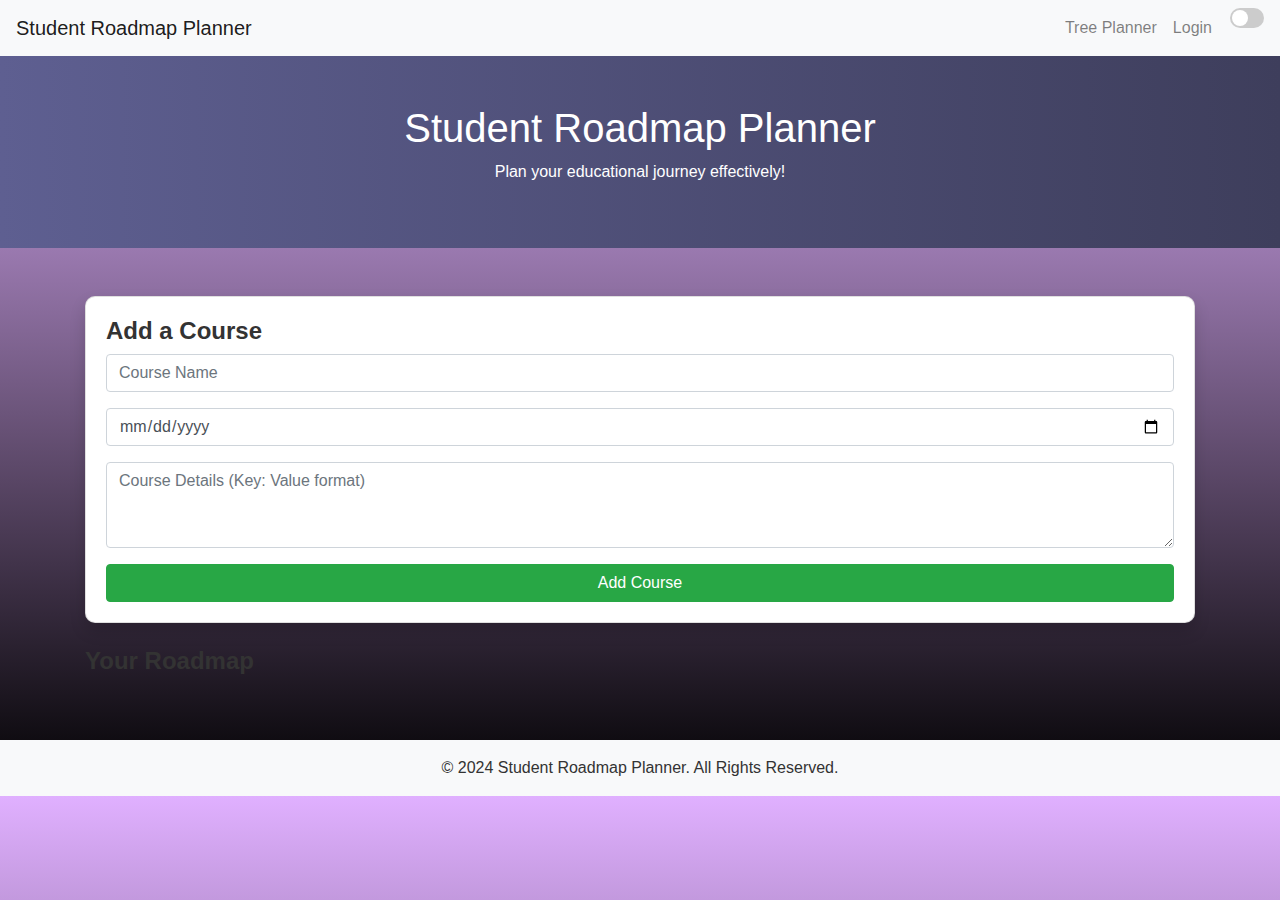
<file: index.html>
<!DOCTYPE html>
<html lang="en">
<head>
    <meta charset="UTF-8">
    <meta name="viewport" content="width=device-width, initial-scale=1.0">
    <title>Student Roadmap Planner</title>
    <link rel="stylesheet" href="https://stackpath.bootstrapcdn.com/bootstrap/4.5.2/css/bootstrap.min.css">
    <link rel="stylesheet" href="styles.css">
</head>
<body>
    <nav class="navbar navbar-expand-lg navbar-light bg-light">
        <a class="navbar-brand" href="index.html">Student Roadmap Planner</a>
        <button class="navbar-toggler" type="button" data-toggle="collapse" data-target="#navbarNav" aria-controls="navbarNav" aria-expanded="false" aria-label="Toggle navigation">
            <span class="navbar-toggler-icon"></span>
        </button>
        <div class="collapse navbar-collapse" id="navbarNav">
            <ul class="navbar-nav ml-auto">
                <li class="nav-item">
                    <a class="nav-link" href="tree-planner.html">Tree Planner</a>
                </li>
                <li class="nav-item">
                    <a class="nav-link" href="#">Login</a>
                </li>
                <li class="nav-item">
                    <label class="switch">
                        <input type="checkbox" id="themeToggle">
                        <span class="slider round"></span>
                    </label>
                </li>
            </ul>
        </div>
    </nav>
    

    <header class="bg-primary text-white text-center py-5">
        <h1>Student Roadmap Planner</h1>
        <p>Plan your educational journey effectively!</p>
    </header>
    
    <div class="container mt-5">
        <div id="course-form" class="mb-4 card shadow">
            <div class="card-body">
                <h2 class="h4">Add a Course</h2>
                <input type="text" id="courseName" class="form-control mb-3" placeholder="Course Name" required>
                <input type="date" id="courseDeadline" class="form-control mb-3" required>
                <textarea id="courseDetails" class="form-control mb-3" placeholder="Course Details (Key: Value format)" rows="3"></textarea>
                <button class="btn btn-success btn-block" onclick="addCourse()">Add Course</button>
            </div>
        </div>
        
        <h2 class="h4 mb-3">Your Roadmap</h2>
        <ul id="roadmap" class="list-group shadow"></ul>

        <div id="courseInfo" class="mt-4" style="display:none;">
            <div class="card">
                <div class="card-body">
                    <h5 class="card-title" id="infoCourseName"></h5>
                    <p class="card-text" id="infoCourseDetails"></p>
                    <p class="card-text"><small class="text-muted" id="infoCourseDeadline"></small></p>
                </div>
            </div>
        </div>
    </div>

    <footer class="bg-light text-center py-3 mt-5">
        <p class="mb-0">© 2024 Student Roadmap Planner. All Rights Reserved.</p>
    </footer>

    <script src="script.js"></script>
    
</body>
</html>
</file>
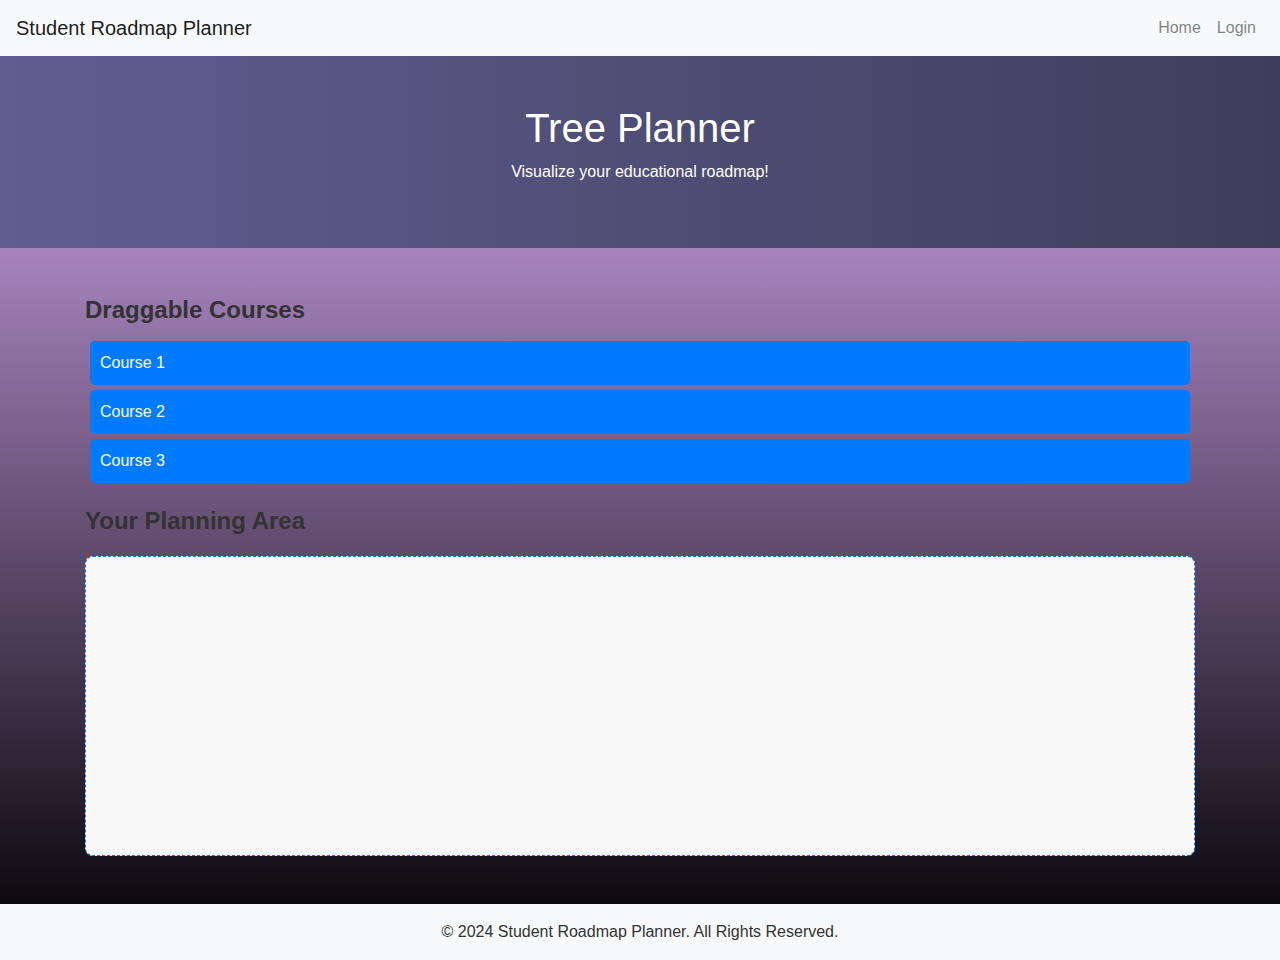
<file: tree-planner.html>
<!DOCTYPE html>
<html lang="en">
<head>
    <meta charset="UTF-8">
    <meta name="viewport" content="width=device-width, initial-scale=1.0">
    <title>Tree Planner - Student Roadmap Planner</title>
    <link rel="stylesheet" href="https://stackpath.bootstrapcdn.com/bootstrap/4.5.2/css/bootstrap.min.css">
    <link rel="stylesheet" href="styles.css">
    <link href="https://fonts.googleapis.com/css2?family=Roboto:wght@300;700&family=Pacifico&display=swap" rel="stylesheet">

    <style>
        #tree {
            border: 1px dashed #007bff;
            min-height: 300px;
            padding: 20px;
            border-radius: 8px;
            margin-top: 20px;
            background-color: #f9f9f9;
        }
        .draggable {
            background-color: #007bff;
            color: white;
            padding: 10px;
            border-radius: 5px;
            margin: 5px;
            cursor: move;
            display: flex;
            justify-content: space-between;
            align-items: center;
        }
        .draggable input {
            flex-grow: 1;
            background: none;
            border: none;
            color: white;
            margin-right: 10px;
        }
    </style>
</head>
<body>
    <nav class="navbar navbar-expand-lg navbar-light bg-light">
        <a class="navbar-brand" href="index.html">Student Roadmap Planner</a>
        <button class="navbar-toggler" type="button" data-toggle="collapse" data-target="#navbarNav" aria-controls="navbarNav" aria-expanded="false" aria-label="Toggle navigation">
            <span class="navbar-toggler-icon"></span>
        </button>
        <div class="collapse navbar-collapse" id="navbarNav">
            <ul class="navbar-nav ml-auto">
                <li class="nav-item">
                    <a class="nav-link" href="index.html">Home</a>
                </li>
                <li class="nav-item">
                    <a class="nav-link" href="#">Login</a>
                </li>
            </ul>
        </div>
    </nav>

    <header class="bg-primary text-white text-center py-5">
        <h1>Tree Planner</h1>
        <p>Visualize your educational roadmap!</p>
    </header>

    <div class="container mt-5">
        <h2 class="h4 mb-3">Draggable Courses</h2>
        <div class="draggable" draggable="true" ondragstart="drag(event)" ondblclick="editCourse(this)">Course 1</div>
        <div class="draggable" draggable="true" ondragstart="drag(event)" ondblclick="editCourse(this)">Course 2</div>
        <div class="draggable" draggable="true" ondragstart="drag(event)" ondblclick="editCourse(this)">Course 3</div>

        <h2 class="h4 mt-4">Your Planning Area</h2>
        <div id="tree" ondragover="allowDrop(event)" ondrop="drop(event)"></div>
    </div>

    <footer class="bg-light text-center py-3 mt-5">
        <p class="mb-0">© 2024 Student Roadmap Planner. All Rights Reserved.</p>
    </footer>

    <script src="tree-planner.js"></script>
</body>
</html>
</file>
<file: styles.css>
body {
    font-family: 'Arial', sans-serif;
    background: linear-gradient(to bottom, #e0b0ff, #000000); /* lilac to black */
    color: #333;
}

header {
    background-image: linear-gradient(to right, #5e5f91, #3e3e5c); /* dark lilac */
    padding: 60px 0;
}

#course-form {
    border-radius: 10px;
}

#roadmap {
    max-height: 400px;
    overflow-y: auto;
    border-radius: 10px;
}

.list-group-item {
    display: flex;
    justify-content: space-between;
    align-items: center;
    background-color: #ffffff;
    border: 1px solid #e0e0e0;
    border-radius: 8px;
    margin-bottom: 10px;
    transition: background-color 0.3s;
}

.list-group-item:hover {
    background-color: #f1f1f1;
}

footer {
    background-color: #e9ecef;
}

.dark-mode {
    background: linear-gradient(to bottom, #1a1a1a, #000000); /* dark background */
    color: #f0f0f0;
}

.dark-mode header {
    background-image: linear-gradient(to right, #3c3c54, #1a1a1a); /* darker header */
}

.dark-mode .list-group-item {
    background-color: #2c2c2c;
    border: 1px solid #444;
}

.dark-mode .list-group-item:hover {
    background-color: #3a3a3a;
}

.dark-mode footer {
    background-color: #333;
}

h2.h4 {
    font-weight: 600;
}

/* Toggle Switch Styles */
.switch {
    position: relative;
    display: inline-block;
    width: 34px;
    height: 20px;
    margin-left: 10px;
}

.switch input {
    opacity: 0;
    width: 0;
    height: 0;
}

.slider {
    position: absolute;
    cursor: pointer;
    top: 0;
    left: 0;
    right: 0;
    bottom: 0;
    background-color: #ccc;
    transition: .4s;
    border-radius: 20px;
}

.slider:before {
    position: absolute;
    content: "";
    height: 16px;
    width: 16px;
    left: 2px;
    bottom: 2px;
    background-color: white;
    border-radius: 50%;
    transition: .4s;
}

input:checked + .slider {
    background-color: #007bff; /* Change color when checked */
}

input:checked + .slider:before {
    transform: translateX(14px);
}
</file>
